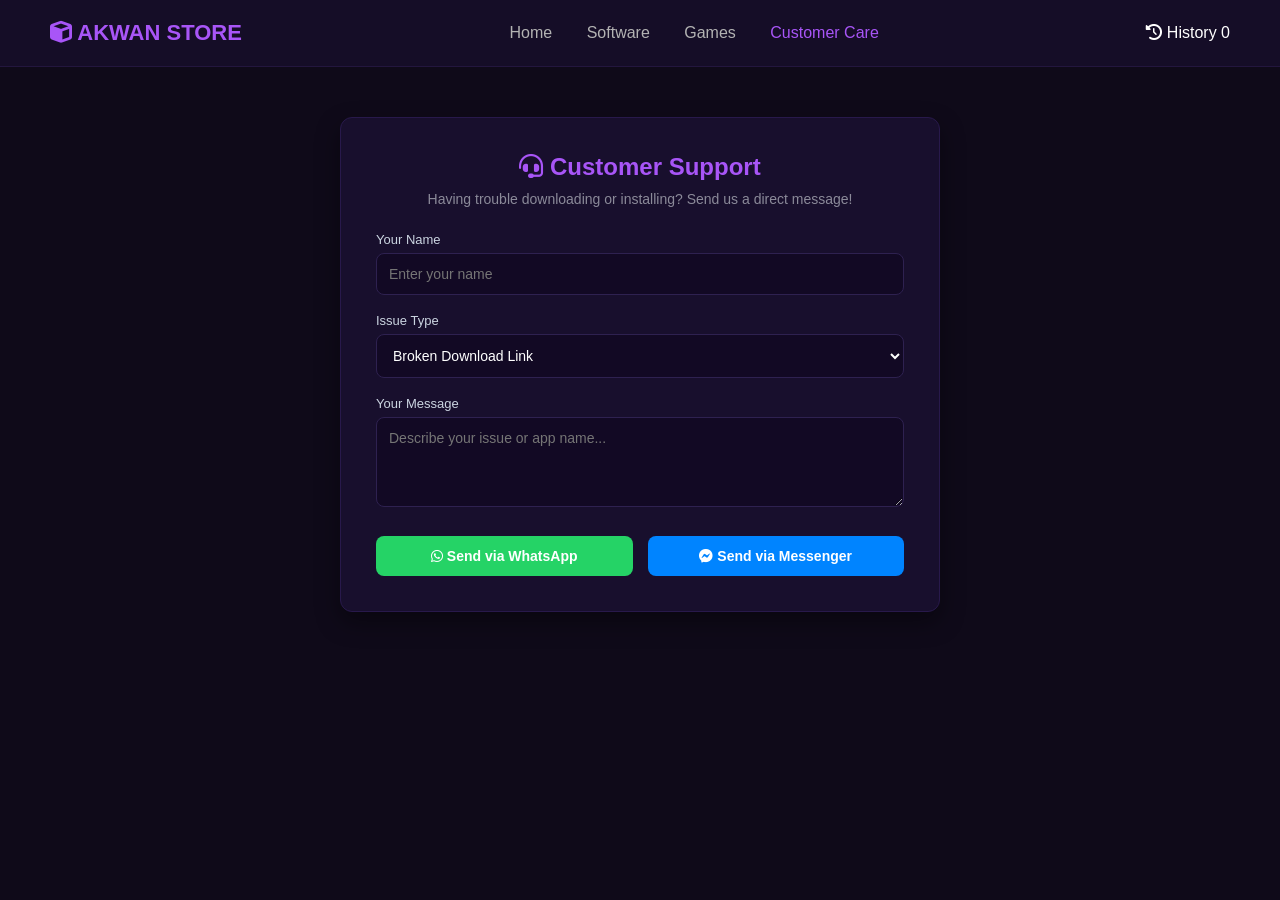
<file: support.html>
<!DOCTYPE html>
<html lang="en">
<head>
  <meta charset="UTF-8">
  <meta name="viewport" content="width=device-width, initial-scale=1.0">
  <title> Akwan Store - Customer Care</title>
  <link rel="stylesheet" href="https://cdnjs.cloudflare.com/ajax/libs/font-awesome/6.4.0/css/all.min.css">
  <link rel="stylesheet" href="support.css">
</head>
<body>

  <!-- Navigation Bar -->
  <header class="navbar">
    <div class="logo" onclick="window.location.href='store001.html'">
      <i class="fa-solid fa-cube"></i> AKWAN STORE
    </div>
    <nav class="nav-links">
      <a href="store001.html">Home</a>
      <a href="apps.html">Software</a>
      <a href="games.html">Games</a>
      <a href="support.html" class="active">Customer Care</a>
    </nav>
      <!-- මේක තමයි Navbar එකේ තියෙන Icon එක -->
<div class="history-icon" onclick="toggleHistory()" style="cursor: pointer;">
    <i class="fa-solid fa-clock-rotate-left"></i> History
    <span id="history-count">0</span>
</div>
  </header>

  <!-- Support Form Section -->
  <section class="support-container">
    <h2><i class="fa-solid fa-headset"></i> Customer Support</h2>
    <p>Having trouble downloading or installing? Send us a direct message!</p>
    
    <div class="support-form">
      <div class="form-group">
        <label>Your Name</label>
        <input type="text" id="custName" placeholder="Enter your name">
      </div>
      <div class="form-group">
        <label>Issue Type</label>
        <select id="custIssue">
          <option value="Broken Link">Broken Download Link</option>
          <option value="Installation Help">Installation Assistance</option>
          <option value="App Request">Request a New App/Game</option>
          <option value="Other">Other Inquiry</option>
        </select>
      </div>
      <div class="form-group">
        <label>Your Message</label>
        <textarea id="custMessage" rows="4" placeholder="Describe your issue or app name..."></textarea>
      </div>
      
      <div class="support-buttons">
        <button class="btn-whatsapp" onclick="sendWhatsApp()">
          <i class="fa-brands fa-whatsapp"></i> Send via WhatsApp
        </button>
        <button class="btn-messenger" onclick="sendMessenger()">
          <i class="fa-brands fa-facebook-messenger"></i> Send via Messenger
        </button>
      </div>
    </div>
  </section>

  <!-- Cart Panel -->
  <div id="cartPanel" class="cart-panel">
    <div class="cart-header">
      <h3>Your Downloads</h3>
      <span class="close-btn" onclick="toggleCart()">&times;</span>
    </div>
    <div class="cart-items" id="cartItems"></div>
       <div class="cart-footer">
      <button class="btn-primary download-all-btn" onclick="toggleHistory(); window.location.href=`index.html`;">
        <i class="fa-solid fa-download"></i> Download Other File
      </button>
    </div>
  </div>
  </div>

  <script src="script.js"></script>
</body>
</html>
</file>
<file: support.css>
* {
  box-sizing: border-box;
  margin: 0;
  padding: 0;
  font-family: 'Segoe UI', Tahoma, Geneva, Verdana, sans-serif;
}

body {
  background-color: #0f0a19;
  color: #ffffff;
}

/* Navbar */
.navbar {
  display: flex;
  justify-content: space-between;
  align-items: center;
  padding: 20px 50px;
  background-color: #150d27;
  border-bottom: 1px solid #23163e;
  position: sticky;
  top: 0;
  z-index: 90;
}

.logo {
  font-size: 22px;
  font-weight: bold;
  color: #a855f7;
  cursor: pointer;
}

.nav-links a {
  color: #b3b3b3;
  text-decoration: none;
  margin: 0 15px;
  transition: 0.3s;
}

.nav-links a:hover, .nav-links a.active {
  color: #a855f7;
}

.cart-icon {
  position: relative;
  cursor: pointer;
  font-size: 20px;
}

/* ==================================
   Card Image & Logo Styles
   ================================== */
.card-media {
  height: 150px;
  border-radius: 8px;
  overflow: hidden;
  margin-bottom: 15px;
  background: #2b1d4c;
  display: flex;
  align-items: center;
  justify-content: center;
  font-size: 45px;
  color: #a855f7;
}

.card-img {
  width: 100%;
  height: 100%;
  object-fit: cover;
  transition: transform 0.3s ease;
}

.card:hover .card-img {
  transform: scale(1.05);
}

/* ==================================
   Card Image & Logo Styles
   ================================== */
.card-media {
  height: 150px;
  border-radius: 8px;
  overflow: hidden;
  margin-bottom: 15px;
  background: #2b1d4c;
  display: flex;
  align-items: center;
  justify-content: center;
  font-size: 45px;
  color: #a855f7;
}

.card-img {
  width: 100%;
  height: 100%;
  object-fit: cover;
  transition: transform 0.3s ease;
}

.card:hover .card-img {
  transform: scale(1.05);
}

#cart-count {
  position: absolute;
  top: -8px;
  right: -10px;
  background: #a855f7;
  color: white;
  border-radius: 50%;
  padding: 2px 6px;
  font-size: 12px;
}

/* Support Form Section */
.support-container {
  max-width: 600px;
  margin: 50px auto;
  background: #180f2d;
  border: 1px solid #28194b;
  padding: 35px;
  border-radius: 12px;
  box-shadow: 0 10px 25px rgba(0,0,0,0.4);
}

.support-container h2 {
  color: #a855f7;
  margin-bottom: 10px;
  text-align: center;
}

.support-container p {
  color: #8b8a99;
  text-align: center;
  margin-bottom: 25px;
  font-size: 14px;
}

.form-group {
  margin-bottom: 18px;
}

.form-group label {
  display: block;
  margin-bottom: 6px;
  font-size: 13px;
  color: #cbd5e1;
}

.form-group input, .form-group select, .form-group textarea {
  width: 100%;
  padding: 12px;
  background: #120924;
  border: 1px solid #2e2150;
  color: white;
  border-radius: 8px;
  outline: none;
  font-size: 14px;
  transition: border-color 0.2s;
}

.form-group input:focus, .form-group select:focus, .form-group textarea:focus {
  border-color: #a855f7;
}

.support-buttons {
  display: flex;
  gap: 15px;
  margin-top: 25px;
}

.btn-whatsapp {
  flex: 1;
  background: #25D366;
  color: white;
  border: none;
  padding: 12px;
  border-radius: 8px;
  cursor: pointer;
  font-weight: bold;
  font-size: 14px;
  transition: opacity 0.2s;
}

.btn-whatsapp:hover {
  opacity: 0.9;
}

.btn-messenger {
  flex: 1;
  background: #0084FF;
  color: white;
  border: none;
  padding: 12px;
  border-radius: 8px;
  cursor: pointer;
  font-weight: bold;
  font-size: 14px;
  transition: opacity 0.2s;
}

.btn-messenger:hover {
  opacity: 0.9;
}

/* Cart Slide-Out */
.cart-panel {
  position: fixed;
  right: -350px; top: 0;
  width: 320px; height: 100%;
  background: #150d27;
  border-left: 1px solid #28194b;
  transition: right 0.3s ease;
  z-index: 200;
  display: flex;
  flex-direction: column;
}

.cart-panel.open { right: 0; }
.cart-header { padding: 20px; border-bottom: 1px solid #28194b; display: flex; justify-content: space-between; }
.cart-items { padding: 20px; flex-grow: 1; overflow-y: auto; }
.cart-item { display: flex; justify-content: space-between; margin-bottom: 15px; border-bottom: 1px solid #23163e; padding-bottom: 10px; }
.cart-footer { padding: 20px; border-top: 1px solid #28194b; }
.download-all-btn { width: 100%; background: #a855f7; color: white; border: none; padding: 10px 18px; border-radius: 6px; cursor: pointer; }
.close-btn { font-size: 24px; cursor: pointer; color: #8b8a99; }
</file>
